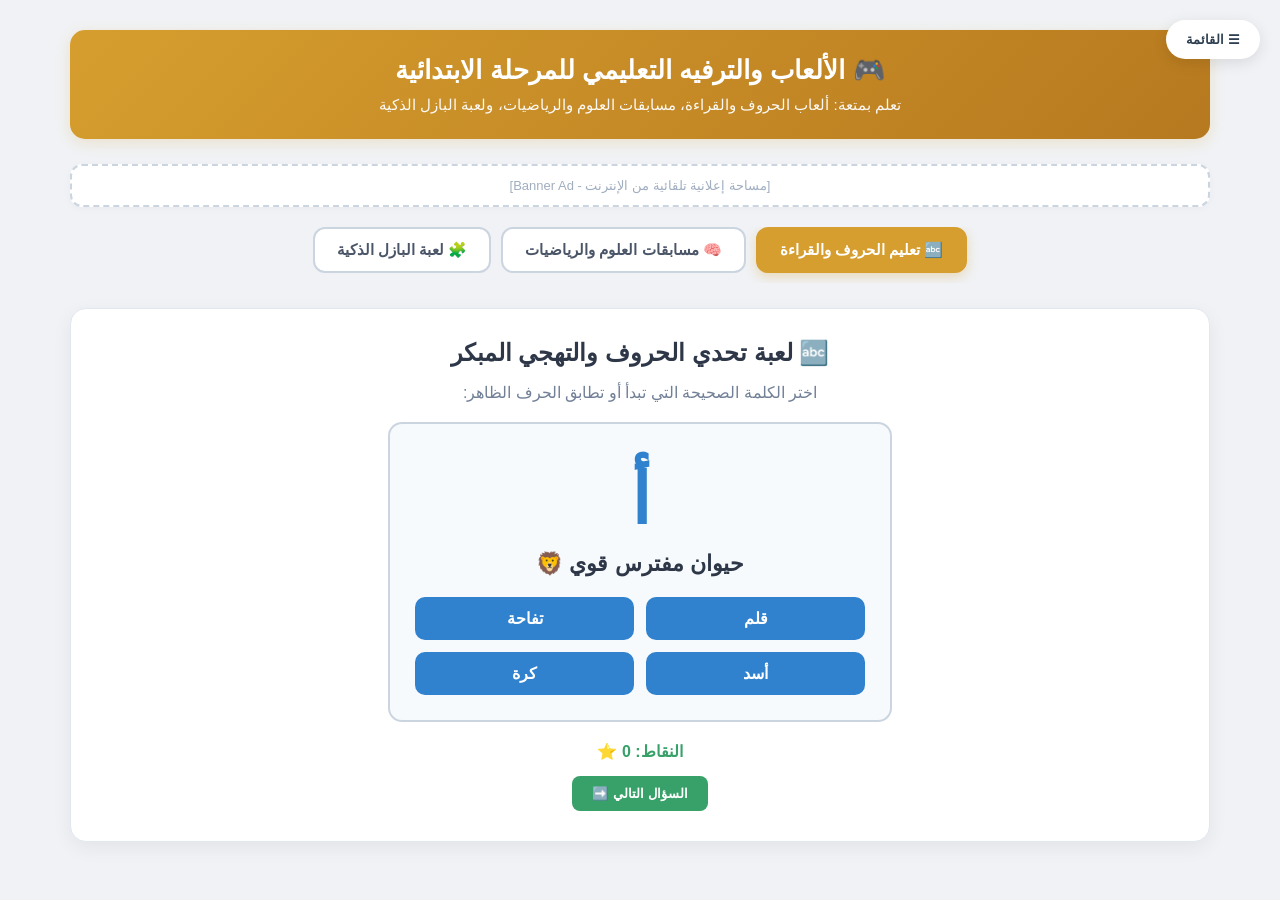
<file: games.html>
<!DOCTYPE html>
<html lang="ar" dir="rtl">
<head>
    <meta charset="UTF-8">
    <meta name="viewport" content="width=device-width, initial-scale=1.0">
    <link rel="icon" type="image/png" href="icona99.png">
    <link rel="apple-touch-icon" href="icona99.png">
    <title>الألعاب والترفيه التعليمي - منصة الوادي</title>
    <style>
        body { font-family: 'Segoe UI', Tahoma, sans-serif; margin: 0; background-color: #f0f2f5; color: #2d3748; }
        
        /* القائمة الجانبية */
        .sidebar { height: 100vh; width: 0; position: fixed; top: 0; right: 0; background: linear-gradient(180deg, #ffffff, #dfe9f3); box-shadow: 0 4px 25px rgba(0,0,0,0.1); transition: width 0.4s; overflow-x: hidden; z-index: 1000; display: flex; flex-direction: column; padding: 20px 0; }
        .sidebar-title { color: #2c3e50; font-size: 20px; font-weight: bold; padding-bottom: 20px; border-bottom: 2px solid rgba(41, 128, 185, 0.2); margin-bottom: 10px; text-align: center; white-space: nowrap; }
        .menu-item { color: #2c3e50; background: rgba(255, 255, 255, 0.2); border-radius: 12px; margin: 8px 15px; padding: 12px 18px; text-align: center; transition: 0.3s; cursor: pointer; display: flex; align-items: center; justify-content: center; gap: 10px; white-space: nowrap; font-weight: 500; }
        .menu-item:hover { background: rgba(255, 255, 255, 0.6); box-shadow: 0 0 12px #74b9ff; transform: translateY(-2px); }
        .logout-btn { margin-top: auto; padding: 12px; background: rgba(231, 76, 60, 0.1); color: #c0392b; border: 1px solid rgba(231, 76, 60, 0.2); border-radius: 12px; cursor: pointer; transition: 0.3s; font-weight: bold; width: 80%; margin: 20px auto; }
        .logout-btn:hover { background: #e74c3c; color: white; }
        .toggle-btn { position: fixed; top: 20px; right: 20px; z-index: 1002; padding: 12px 20px; cursor: pointer; background: #ffffff; color: #2c3e50; border: none; border-radius: 50px; box-shadow: 0 4px 15px rgba(0,0,0,0.1); font-weight: bold; }
        
        .main-content { margin-right: 0; padding: 30px; transition: 0.4s; max-width: 1200px; margin: 0 auto; box-sizing: border-box; }
        
        /* ترويسة الصفحة */
        .page-header { background: linear-gradient(135deg, #d69e2e, #b7791f); color: white; padding: 25px; border-radius: 15px; margin-bottom: 25px; box-shadow: 0 4px 15px rgba(214, 158, 46, 0.2); text-align: center; }
        .page-header h1 { margin: 0 0 10px 0; font-size: 26px; }
        .page-header p { margin: 0; opacity: 0.95; font-size: 15px; }

        /* مساحة إعلانات البانر التلقائية من الإنترنت */
        .ad-banner-box { background: #fff; border: 2px dashed #cbd5e0; padding: 12px; border-radius: 12px; text-align: center; margin-bottom: 20px; color: #a0aec0; font-size: 13px; box-shadow: 0 2px 8px rgba(0,0,0,0.03); }

        /* تبويبات الألعاب */
        .games-tabs { display: flex; gap: 10px; overflow-x: auto; padding-bottom: 10px; margin-bottom: 25px; justify-content: center; }
        .game-tab { background: white; border: 2px solid #cbd5e0; padding: 12px 22px; border-radius: 12px; cursor: pointer; font-weight: bold; color: #4a5568; transition: 0.3s; white-space: nowrap; font-size: 15px; }
        .game-tab.active { background: #d69e2e; color: white; border-color: #d69e2e; box-shadow: 0 4px 12px rgba(214, 158, 46, 0.3); }

        /* حاويات الألعاب */
        .game-container { background: white; padding: 30px; border-radius: 16px; box-shadow: 0 6px 20px rgba(0,0,0,0.06); border: 1px solid #e2e8f0; display: none; text-align: center; }
        .game-container.active { display: block; }
        .game-container h2 { color: #2d3748; margin-top: 0; margin-bottom: 15px; display: flex; align-items: center; justify-content: center; gap: 10px; }

        /* أسلوب لعبة الحروف والقراءة */
        .letter-card-box { background: #f7fafc; border: 2px solid #cbd5e0; border-radius: 14px; padding: 25px; max-width: 450px; margin: 0 auto 20px auto; }
        .big-letter { font-size: 70px; color: #3182ce; font-weight: bold; margin: 10px 0; }
        .word-hint { font-size: 22px; color: #2d3748; margin-bottom: 20px; font-weight: bold; }
        .options-grid { display: grid; grid-template-columns: repeat(2, 1fr); gap: 12px; margin-top: 15px; }
        .opt-btn { background: #3182ce; color: white; border: none; padding: 12px; border-radius: 10px; font-size: 16px; font-weight: bold; cursor: pointer; transition: 0.2s; }
        .opt-btn:hover { background: #2b6cb0; }

        /* أسلوب المسابقات العلمية والرياضيات */
        .quiz-box { max-width: 550px; margin: 0 auto; text-align: right; background: #f8fafc; padding: 20px; border-radius: 12px; border: 1px solid #e2e8f0; }
        .quiz-question { font-size: 18px; font-weight: bold; color: #2d3748; margin-bottom: 15px; }
        .quiz-options { display: flex; flex-direction: column; gap: 10px; }
        .quiz-opt { background: white; border: 2px solid #cbd5e0; padding: 12px 15px; border-radius: 8px; cursor: pointer; font-weight: 500; text-align: right; transition: 0.2s; }
        .quiz-opt:hover { border-color: #3182ce; background: #ebf8ff; }
        .quiz-opt.correct { background: #38a169; color: white; border-color: #38a169; }
        .quiz-opt.wrong { background: #e53e3e; color: white; border-color: #e53e3e; }

        /* أسلوب لعبة البازل (Puzzle) */
        .puzzle-grid { display: grid; grid-template-columns: repeat(3, 90px); gap: 6px; justify-content: center; margin: 20px auto; background: #cbd5e0; padding: 6px; border-radius: 10px; width: fit-content; }
        .puzzle-piece { width: 90px; height: 90px; background: #3182ce; color: white; display: flex; align-items: center; justify-content: center; font-size: 24px; font-weight: bold; border-radius: 6px; cursor: pointer; user-select: none; transition: 0.2s; }
        .puzzle-piece.empty { background: #e2e8f0; cursor: default; }

        .game-score { font-size: 16px; font-weight: bold; color: #38a169; margin-top: 15px; }
        .action-game-btn { background: #38a169; color: white; border: none; padding: 10px 20px; border-radius: 8px; font-weight: bold; cursor: pointer; margin-top: 15px; }

        /* نافذة إعلان بيني تلقائي من النت */
        .ad-modal { display: none; position: fixed; top: 0; left: 0; width: 100vw; height: 100vh; background: rgba(0,0,0,0.7); z-index: 2000; justify-content: center; align-items: center; }
        .ad-modal-content { background: white; padding: 25px; border-radius: 12px; text-align: center; max-width: 400px; width: 90%; box-shadow: 0 10px 30px rgba(0,0,0,0.3); }
        .ad-close-btn { background: #e53e3e; color: white; border: none; padding: 8px 18px; border-radius: 6px; cursor: pointer; font-weight: bold; margin-top: 15px; }
    </style>
</head>
<body>

    <button class="toggle-btn" onclick="document.getElementById('mySidebar').style.width = '260px';">☰ القائمة</button>

    <!-- القائمة الجانبية -->
    <div class="sidebar" id="mySidebar">
        <div class="sidebar-title">🏞️ منصة الوادي</div>
        <div class="menu-item" onclick="location.href='index.html'">🏠 الرئيسية</div>
        <div class="menu-item" onclick="location.href='classes.html'">🏫 إدارة الصفوف والدردشة</div>
        <div class="menu-item" onclick="location.href='schedule.html'">⏰ الحصص والجداول</div>
        <div class="menu-item" onclick="location.href='games.html'">🎮 الألعاب والترفيه</div>
        <div class="menu-item" onclick="location.href='library.html'">📚 المكتبة الرقمية</div>
        <button onclick="localStorage.removeItem('currentUser'); window.location.href='login.html';" class="logout-btn">تسجيل الخروج</button>
    </div>
    
    <div onclick="document.getElementById('mySidebar').style.width = '0';" style="position:fixed; top:0; left:0; width:100vw; height:100vh; z-index:999; display:none;" id="sidebarOverlay"></div>

    <div class="main-content">
        <!-- ترويسة الصفحة -->
        <div class="page-header">
            <h1>🎮 الألعاب والترفيه التعليمي للمرحلة الابتدائية</h1>
            <p>تعلم بمتعة: ألعاب الحروف والقراءة، مسابقات العلوم والرياضيات، ولعبة البازل الذكية</p>
        </div>

        <!-- 📢 مكان إعلان البانر التلقائي من الإنترنت -->
        <div class="ad-banner-box">
            <!-- ضع هنا كود الإعلان من شبكة الإعلانات (مثل Google AdSense) ليجلب الإعلان تلقائياً -->
            <span>[مساحة إعلانية تلقائية من الإنترنت - Banner Ad]</span>
        </div>

        <!-- تبويبات الألعاب -->
        <div class="games-tabs">
            <div class="game-tab active" onclick="switchGameTab('lettersGame', this)">🔤 تعليم الحروف والقراءة</div>
            <div class="game-tab" onclick="switchGameTab('quizGame', this)">🧠 مسابقات العلوم والرياضيات</div>
            <div class="game-tab" onclick="switchGameTab('puzzleGame', this)">🧩 لعبة البازل الذكية</div>
        </div>

        <!-- 1. لعبة الحروف والقراءة -->
        <div class="game-container active" id="lettersGame">
            <h2>🔤 لعبة تحدي الحروف والتهجي المبكر</h2>
            <p style="color: #718096; margin-bottom: 20px;">اختر الكلمة الصحيحة التي تبدأ أو تطابق الحرف الظاهر:</p>
            
            <div class="letter-card-box">
                <div id="targetLetter" class="big-letter">أ</div>
                <div id="targetWordHint" class="word-hint">كلمة تبدأ بهذا الحرف؟</div>
                <div class="options-grid" id="letterOptionsGrid"></div>
            </div>
            <div class="game-score" id="letterScoreText">النقاط: 0 ⭐</div>
            <button onclick="triggerProfitAd(nextLetterRound)" class="action-game-btn">السؤال التالي ➡️</button>
        </div>

        <!-- 2. مسابقات العلوم والرياضيات -->
        <div class="game-container" id="quizGame">
            <h2>🧠 مسابقات العلوم والرياضيات المبسطة</h2>
            <p style="color: #718096; margin-bottom: 20px;">اختبر معلوماتك العامة والرياضية بأسلوب ممتع:</p>
            
            <div class="quiz-box">
                <div class="quiz-question" id="quizQuestionText">جاري تحميل السؤال...</div>
                <div class="quiz-options" id="quizOptionsContainer"></div>
            </div>
            <div class="game-score" id="quizScoreText" style="margin-top: 15px;">النتيجة الصحيحة: 0 نقاط 🏆</div>
            <button onclick="triggerProfitAd(nextQuizQuestion)" class="action-game-btn" id="nextQuizBtn" style="display:none;">السؤال التالي ➡️</button>
        </div>

        <!-- 3. لعبة البازل -->
        <div class="game-container" id="puzzleGame">
            <h2>🧩 لعبة البازل والتركيز الذكي</h2>
            <p style="color: #718096; margin-bottom: 10px;">رتب الأرقام أو الأجزاء بالتسلسل الصحيح من 1 إلى 8:</p>
            
            <div class="puzzle-grid" id="puzzleBoard"></div>
            <div class="game-score" id="puzzleStatus">حرك القطع لترتيبها! 🎯</div>
            <button onclick="resetPuzzle()" class="action-game-btn">إعادة ترتيب اللعبة 🔄</button>
        </div>
    </div>

    <!-- نافذة إعلان بيني تفاعلي من النت -->
    <div class="ad-modal" id="profitAdModal">
        <div class="ad-modal-content">
            <h3 style="color: #d69e2e; margin-top:0;">🌟 إعلان داعم للمنصة</h3>
            <div style="background: #edf2f7; padding: 20px; border-radius: 8px; margin: 15px 0; color: #4a5568; font-size: 14px;">
                <!-- يمكن وضع كود إعلان بيني من شبكة الإعلانات هنا ليجلب الإعلان تلقائياً -->
                [جارِ عرض الإعلان من الإنترنت لتوليد الأرباح...]
            </div>
            <button onclick="closeProfitAd()" class="ad-close-btn">إغلاق ومتابعة اللعب ✖</button>
        </div>
    </div>

    <script>
        document.querySelector('.toggle-btn').addEventListener('click', (e) => {
            e.stopPropagation();
            document.getElementById('mySidebar').style.width = '260px';
            document.getElementById('sidebarOverlay').style.display = 'block';
        });
        document.getElementById('sidebarOverlay').addEventListener('click', () => {
            document.getElementById('mySidebar').style.width = '0';
            document.getElementById('sidebarOverlay').style.display = 'none';
        });

        function switchGameTab(gameId, tabEl) {
            document.querySelectorAll('.game-container').forEach(c => c.classList.remove('active'));
            document.querySelectorAll('.game-tab').forEach(t => t.classList.remove('active'));
            document.getElementById(gameId).classList.add('active');
            tabEl.classList.add('active');
        }

        let pendingAction = null;
        function triggerProfitAd(actionCallback) {
            pendingAction = actionCallback;
            document.getElementById('profitAdModal').style.display = 'flex';
        }

        function closeProfitAd() {
            document.getElementById('profitAdModal').style.display = 'none';
            if (pendingAction) {
                pendingAction();
                pendingAction = null;
            }
        }

        const lettersData = [
            { letter: 'أ', hint: 'حيوان مفترس قوي 🦁', correct: 'أسد', options: ['أسد', 'تفاحة', 'قلم', 'كرة'] },
            { letter: 'ب', hint: 'نأكل منها كل صباح 🍯', correct: 'بطة', options: ['تفاحة', 'بطة', 'مسطرة', 'أسد'] },
            { letter: 'ت', hint: 'فاكهة حمراء ولذيذة 🍎', correct: 'تفاحة', options: ['تفاحة', 'جمل', 'سكة', 'شمس'] },
            { letter: 'ج', hint: 'سفينة الصحراء 🐪', correct: 'جمل', options: ['قمر', 'جمل', 'وردة', 'كلب'] },
            { letter: 'د', hint: 'حيوان أليف يحب اللعب 🐕', correct: 'دجاجة', options: ['دجاجة', 'أسد', 'فيل', 'نمر'] },
            { letter: 'س', hint: 'تنير السماء ليلاً 🌙', correct: 'سماء', options: ['قلم', 'سماء', 'سمكة', 'بحر'] }
        ];
        let currentLetterIdx = 0;
        let letterScore = 0;

        function loadLetterRound() {
            const data = lettersData[currentLetterIdx];
            document.getElementById('targetLetter').innerText = data.letter;
            document.getElementById('targetWordHint').innerText = data.hint;
            
            const grid = document.getElementById('letterOptionsGrid');
            grid.innerHTML = "";
            
            const shuffled = [...data.options].sort(() => Math.random() - 0.5);
            shuffled.forEach(opt => {
                const btn = document.createElement('button');
                btn.className = 'opt-btn';
                btn.innerText = opt;
                btn.onclick = () => {
                    if (opt === data.correct) {
                        alert("إجابة صحيحة وصائبة! أحسنت 🌟");
                        letterScore += 10;
                        document.getElementById('letterScoreText').innerText = `النقاط: ${letterScore} ⭐`;
                        triggerProfitAd(nextLetterRound);
                    } else {
                        alert("حاول مرة أخرى يا بطل!");
                    }
                };
                grid.appendChild(btn);
            });
        }

        function nextLetterRound() {
            currentLetterIdx = (currentLetterIdx + 1) % lettersData.length;
            loadLetterRound();
        }

        const quizData = [
            { q: 'كم عدد أيام الأسبوع؟', options: ['5 أيام', '7 أيام', '10 أيام'], correct: 1 },
            { q: 'ما هو الكوكب الذي نعيش عليه؟', options: ['المريخ', 'الأرض', 'المشتري'], correct: 1 },
            { q: 'كم الناتج الحسابي لـ: 5 + 3 ؟', options: ['7', '8', '9'], correct: 1 },
            { q: 'أي من الحيوانات التالية يعتبر من الطيور؟', options: ['القطة', 'العصفور', 'السمكة'], correct: 1 },
            { q: 'ما هي عاصمة العراق؟', options: ['بغداد', 'البصرة', 'الموصل'], correct: 0 }
        ];
        let currentQuizIdx = 0;
        let quizScore = 0;

        function loadQuizQuestion() {
            const qObj = quizData[currentQuizIdx];
            document.getElementById('quizQuestionText').innerText = qObj.q;
            const container = document.getElementById('quizOptionsContainer');
            container.innerHTML = "";
            document.getElementById('nextQuizBtn').style.display = 'none';

            qObj.options.forEach((optText, idx) => {
                const div = document.createElement('div');
                div.className = 'quiz-opt';
                div.innerText = optText;
                div.onclick = function() {
                    const allOpts = container.querySelectorAll('.quiz-opt');
                    allOpts.forEach(o => o.style.pointerEvents = 'none');

                    if (idx === qObj.correct) {
                        div.classList.add('correct');
                        quizScore += 10;
                        document.getElementById('quizScoreText').innerText = `النتيجة الصحيحة: ${quizScore} نقاط 🏆`;
                    } else {
                        div.classList.add('wrong');
                        allOpts[qObj.correct].classList.add('correct');
                    }
                    document.getElementById('nextQuizBtn').style.display = 'inline-block';
                };
                container.appendChild(div);
            });
        }

        function nextQuizQuestion() {
            currentQuizIdx++;
            if (currentQuizIdx < quizData.length) {
                loadQuizQuestion();
            } else {
                alert(`أكملت جميع الأسئلة بنجاح! مجموع نقاطك: ${quizScore}`);
                currentQuizIdx = 0;
                quizScore = 0;
                loadQuizQuestion();
            }
        }

        let puzzleArray = [1, 2, 3, 4, 5, 6, 7, '', 8];

        function renderPuzzle() {
            const board = document.getElementById('puzzleBoard');
            board.innerHTML = "";
            puzzleArray.forEach((val, idx) => {
                const piece = document.createElement('div');
                piece.className = val === '' ? 'puzzle-piece empty' : 'puzzle-piece';
                piece.innerText = val;
                piece.onclick = () => movePuzzlePiece(idx);
                board.appendChild(piece);
            });
        }

        function movePuzzlePiece(idx) {
            const emptyIdx = puzzleArray.indexOf('');
            const validMoves = [emptyIdx - 1, emptyIdx + 1, emptyIdx - 3, emptyIdx + 3];
            
            if (emptyIdx === 2 && idx === 3) return;
            if (emptyIdx === 3 && idx === 2) return;
            if (emptyIdx === 5 && idx === 6) return;
            if (emptyIdx === 6 && idx === 5) return;

            if (validMoves.includes(idx)) {
                puzzleArray[emptyIdx] = puzzleArray[idx];
                puzzleArray[idx] = '';
                renderPuzzle();
                checkPuzzleWin();
            }
        }

        function resetPuzzle() {
            puzzleArray = [1, 3, 2, 4, '', 6, 7, 5, 8].sort(() => Math.random() - 0.5);
            renderPuzzle();
            document.getElementById('puzzleStatus').innerText = "حرك القطع لترتيبها تنازلياً! 🎯";
        }

        function checkPuzzleWin() {
            const winningStr = "1,2,3,4,5,6,7,8,";
            if (puzzleArray.join(',') === winningStr) {
                document.getElementById('puzzleStatus').innerText = "🎉 مبروك! لقد رتبت البازل بنجاح تام!";
            }
        }

        document.addEventListener('DOMContentLoaded', () => {
            loadLetterRound();
            loadQuizQuestion();
            resetPuzzle();
        });
    </script>
</body>
</html>
</file>
